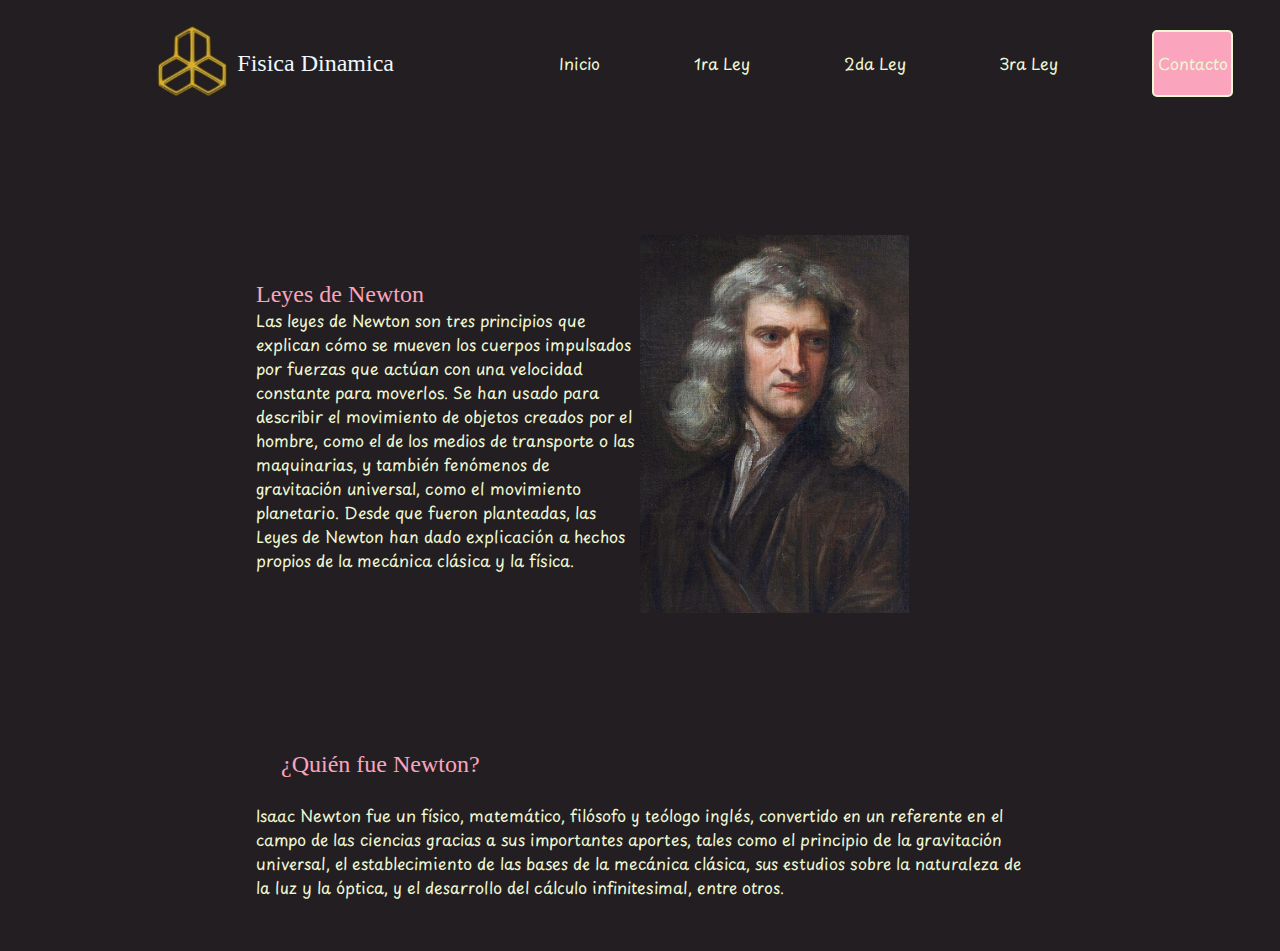
<file: index.html>
<!DOCTYPE html>
<html lang="en">
<head>
    <meta charset="UTF-8">
    <meta name="viewport" content="width=device-width, initial-scale=1.0">
    <link rel="stylesheet" href="./Css/index.css">
    <link rel="shortcut icon" href="./Multimedia/Icon.svg" type="image/x-icon">

    <link rel="preconnect" href="https://fonts.googleapis.com">
    <link rel="preconnect" href="https://fonts.gstatic.com" crossorigin>
    <link href="https://fonts.googleapis.com/css2?family=Indie+Flower&family=Noto+Serif:wght@500&family=Playpen+Sans&display=swap" rel="stylesheet">

    <title>Inicio</title>
</head>
<body>
    <nav>
        <div class="icono">
            <img src="./Multimedia/Icon.png" alt="">
            <h6>Fisica Dinamica</h6>
        </div>
        <div class="mapa">
            <a href="/index.html">Inicio</a>
            <a href="./html/1ley.html">1ra Ley</a>
            <a href="./html/2ley.html">2da Ley</a>
            <a href="./html/3Ley.html">3ra Ley</a>
            <a href="#" class="botton">Contacto</a>
        </div>
    </nav>
    <section>
        <div>
            <h1>Leyes de Newton</h1>
            <p>Las leyes de Newton son tres principios que explican cómo se mueven los cuerpos impulsados por fuerzas que actúan con una velocidad constante para moverlos. Se han usado para describir el movimiento de objetos creados por el hombre, como el de los medios de transporte o las maquinarias, y también fenómenos de gravitación universal, como el movimiento planetario. Desde que fueron planteadas, las Leyes de Newton han dado explicación a hechos propios de la mecánica clásica y la física.</p>
        </div>
        <div><img src="/Multimedia/Newton.jpg" alt=""></div>
    </section>
    <article>
        <h1>¿Quién fue Newton?</h1>
        <p>Isaac Newton fue un físico, matemático, filósofo y teólogo inglés, convertido en un referente en el campo de las ciencias gracias a sus importantes aportes, tales como el principio de la gravitación universal, el establecimiento de las bases de la mecánica clásica, sus estudios sobre la naturaleza de la luz y la óptica, y el desarrollo del cálculo infinitesimal, entre otros.</p>
    </article>
</body>
</html>
</file>
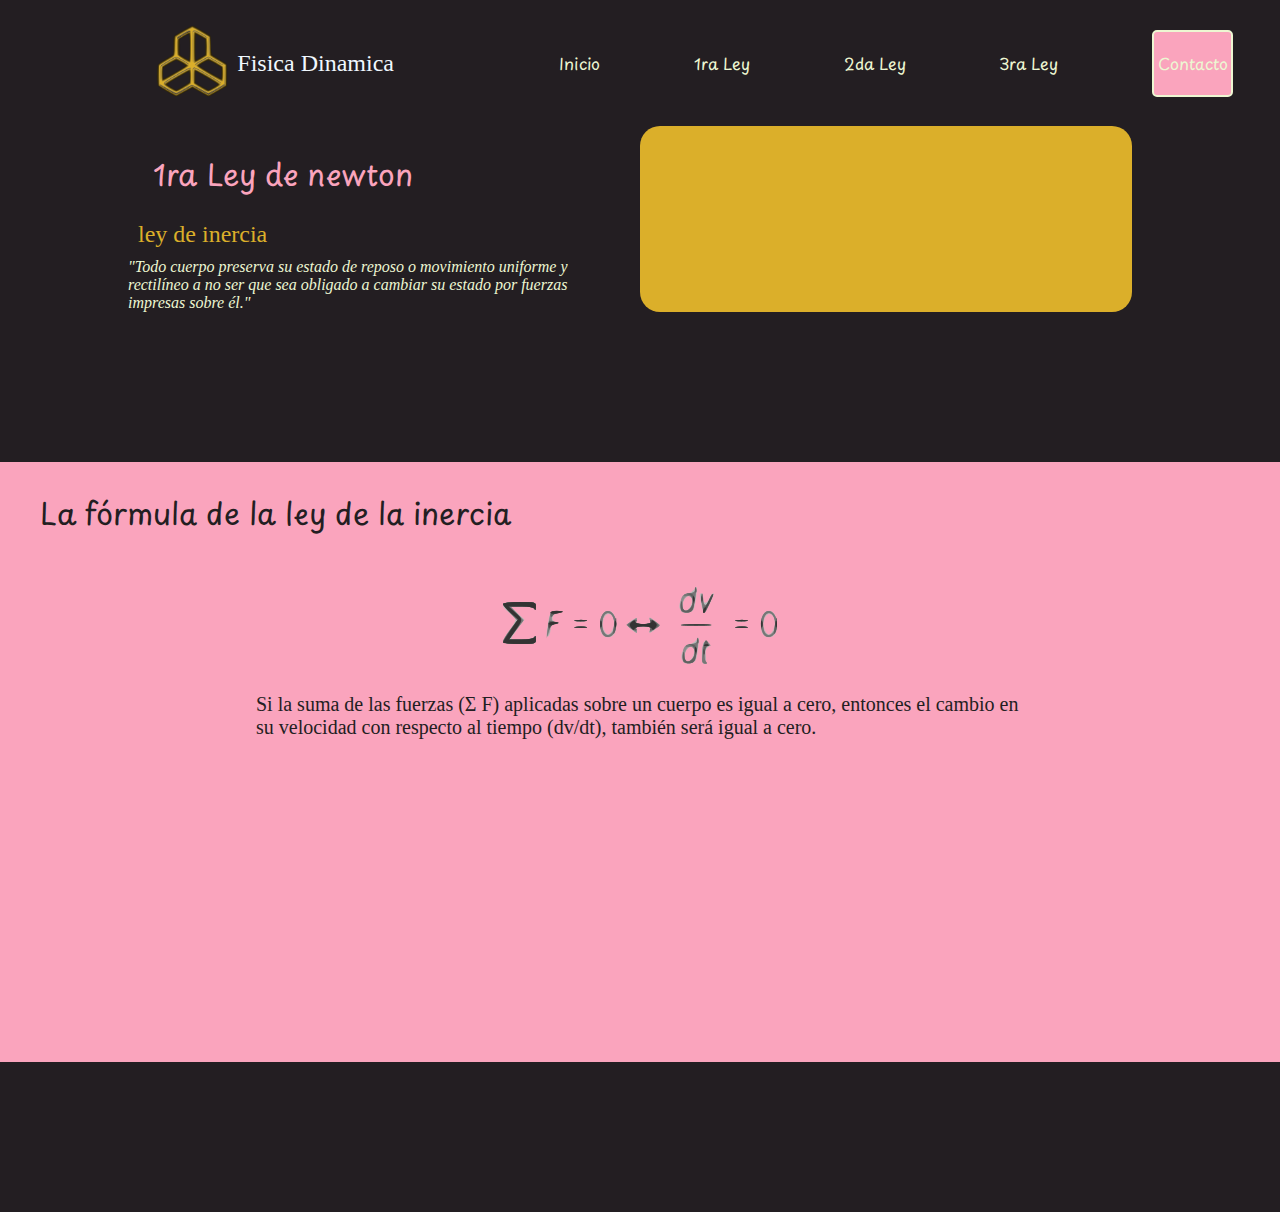
<file: html/1ley.html>
<!DOCTYPE html>
<html lang="en">
<head>
    <meta charset="UTF-8">
    <meta name="viewport" content="width=device-width, initial-scale=1.0">
    <link rel="stylesheet" href="../Css/1ley.css">
    <link rel="shortcut icon" href="../Multimedia/Icon.png" type="image/x-icon">

    <link rel="preconnect" href="https://fonts.googleapis.com">
    <link rel="preconnect" href="https://fonts.gstatic.com" crossorigin>
    <link href="https://fonts.googleapis.com/css2?family=Indie+Flower&family=Noto+Serif:wght@500&family=Playpen+Sans&display=swap" rel="stylesheet">

    <title>1ra Ley</title>
</head>
<body>
    <nav>
        <div class="icono">
            <img src="../Multimedia/Icon.png" alt="">
            <h6>Fisica Dinamica</h6>
        </div>
        <div class="mapa">
            <a href="../index.html">Inicio</a>
            <a href="./1ley.html">1ra Ley</a>
            <a href="./2ley.html">2da Ley</a>
            <a href="./3Ley.html">3ra Ley</a>
            <a href="#" class="botton">Contacto</a>
        </div>
    </nav>
    <section>
        <article>
            <h1>1ra Ley de newton</h1>
            <h3>ley de inercia</h3>
            <p>"Todo cuerpo preserva su estado de reposo o movimiento uniforme y rectilíneo a no ser que sea obligado a cambiar su estado por fuerzas impresas sobre él."</p>
        </article>
        <div>
        </div>
    </section>
    <aside>
        <h1>La fórmula de la ley de la inercia</h1>
        <div><img src="../Multimedia/Frm1raley.png" alt=""></div>
        <p>Si la suma de las fuerzas (Σ F) aplicadas sobre un cuerpo es igual a cero, entonces el cambio en su velocidad con respecto al tiempo (dv/dt), también será igual a cero.</p>
    </aside>
</body>
</file>
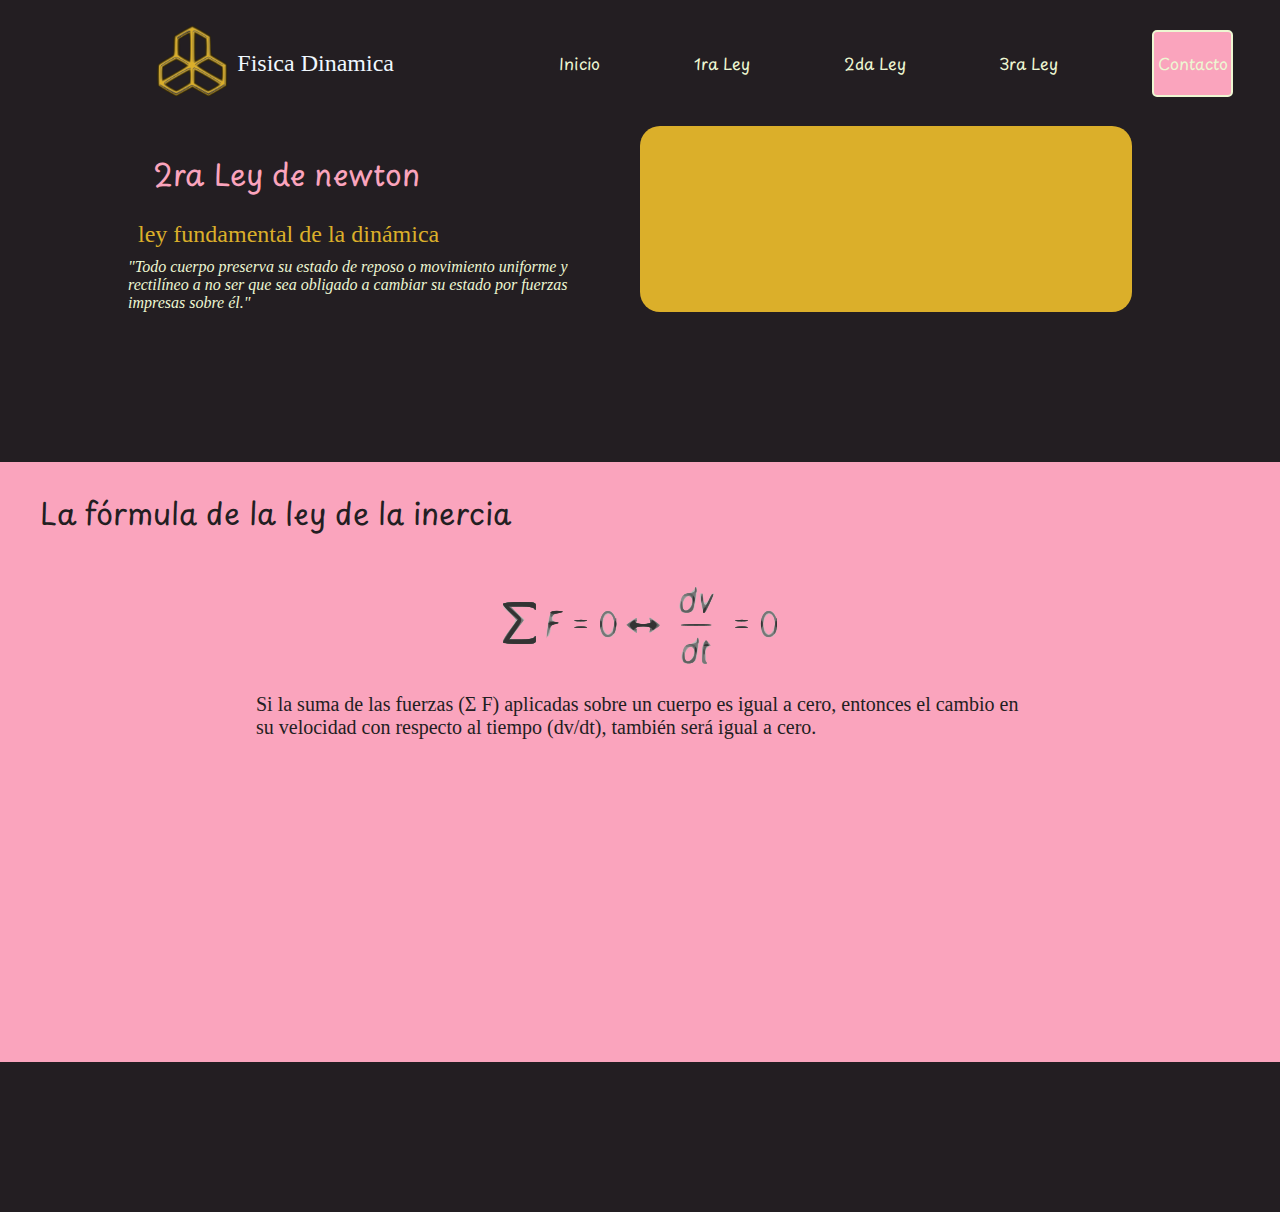
<file: html/2ley.html>
<!DOCTYPE html>
<html lang="en">
<head>
    <meta charset="UTF-8">
    <meta name="viewport" content="width=device-width, initial-scale=1.0">
    <link rel="stylesheet" href="../Css/1ley.css">
    <link rel="shortcut icon" href="../Multimedia/Icon.png" type="image/x-icon">

    <link rel="preconnect" href="https://fonts.googleapis.com">
    <link rel="preconnect" href="https://fonts.gstatic.com" crossorigin>
    <link href="https://fonts.googleapis.com/css2?family=Indie+Flower&family=Noto+Serif:wght@500&family=Playpen+Sans&display=swap" rel="stylesheet">

    <title>1ra Ley</title>
</head>
<body>
    <nav>
        <div class="icono">
            <img src="../Multimedia/Icon.png" alt="">
            <h6>Fisica Dinamica</h6>
        </div>
        <div class="mapa">
            <a href="../index.html">Inicio</a>
            <a href="./1ley.html">1ra Ley</a>
            <a href="./2ley.html">2da Ley</a>
            <a href="./3Ley.html">3ra Ley</a>
            <a href="#" class="botton">Contacto</a>
        </div>
    </nav>
    <section>
        <article>
            <h1>2ra Ley de newton</h1>
            <h3>ley fundamental de la dinámica</h3>
            <p>"Todo cuerpo preserva su estado de reposo o movimiento uniforme y rectilíneo a no ser que sea obligado a cambiar su estado por fuerzas impresas sobre él."</p>
        </article>
        <div>
        </div>
    </section>
    <aside>
        <h1>La fórmula de la ley de la inercia</h1>
        <div><img src="../Multimedia/Frm1raley.png" alt=""></div>
        <p>Si la suma de las fuerzas (Σ F) aplicadas sobre un cuerpo es igual a cero, entonces el cambio en su velocidad con respecto al tiempo (dv/dt), también será igual a cero.</p>
    </aside>
</body>
</file>
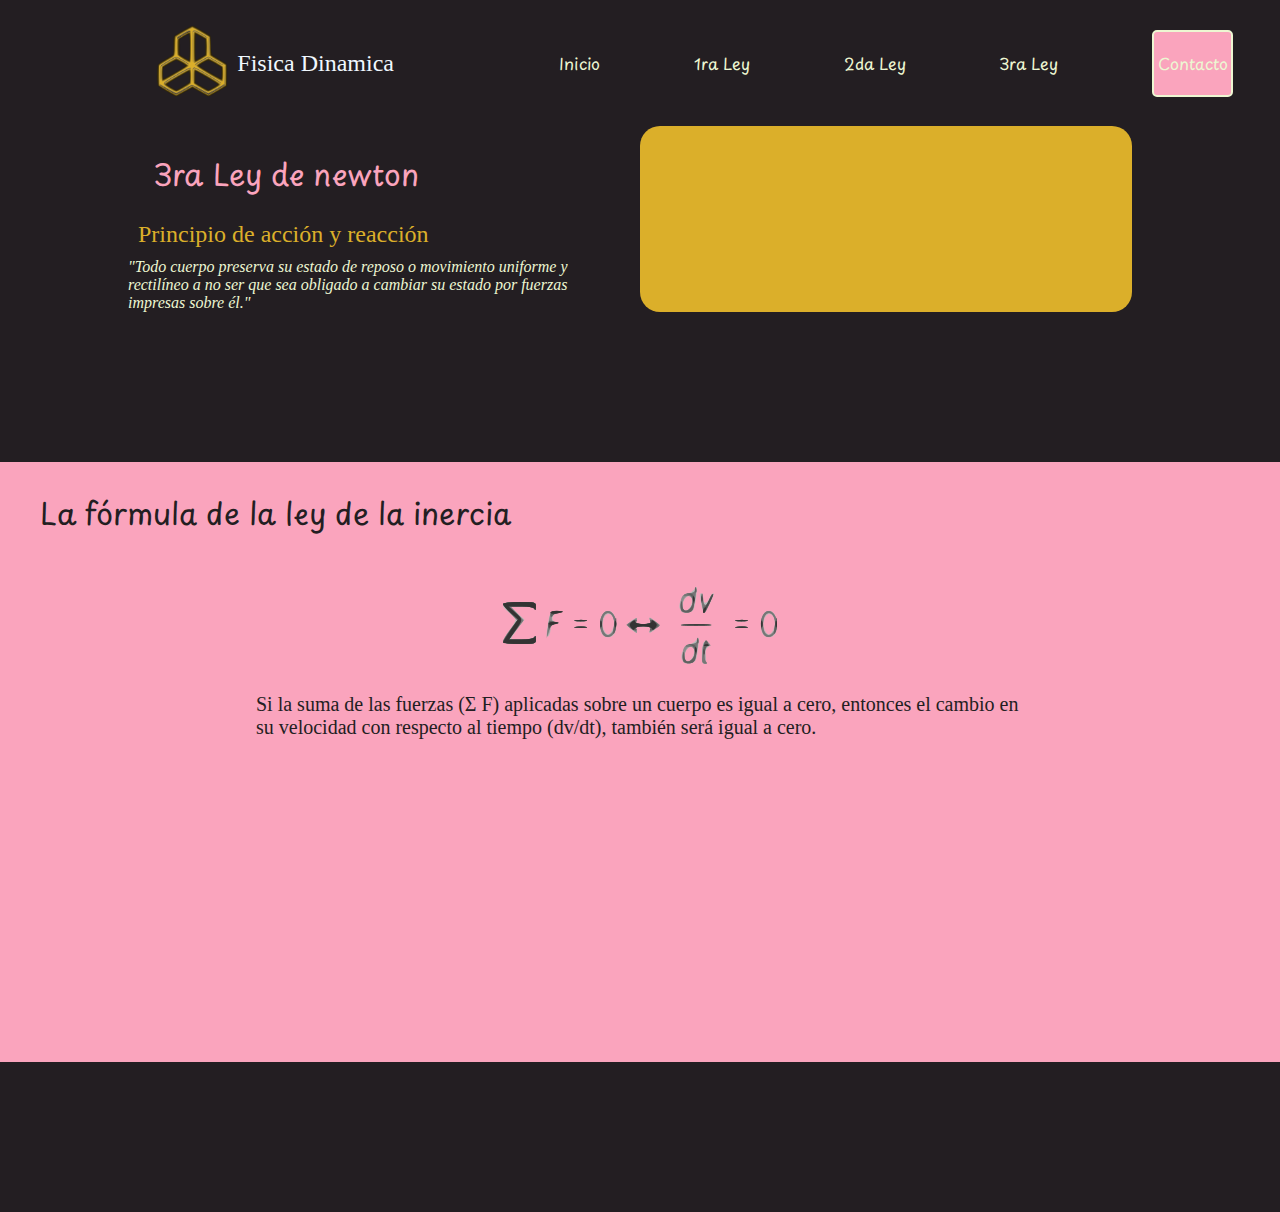
<file: html/3Ley.html>
<!DOCTYPE html>
<html lang="en">
<head>
    <meta charset="UTF-8">
    <meta name="viewport" content="width=device-width, initial-scale=1.0">
    <link rel="stylesheet" href="../Css/1ley.css">
    <link rel="shortcut icon" href="../Multimedia/Icon.png" type="image/x-icon">

    <link rel="preconnect" href="https://fonts.googleapis.com">
    <link rel="preconnect" href="https://fonts.gstatic.com" crossorigin>
    <link href="https://fonts.googleapis.com/css2?family=Indie+Flower&family=Noto+Serif:wght@500&family=Playpen+Sans&display=swap" rel="stylesheet">

    <title>3ra Ley</title>
</head>
<body>
    <nav>
        <div class="icono">
            <img src="../Multimedia/Icon.png" alt="">
            <h6>Fisica Dinamica</h6>
        </div>
        <div class="mapa">
            <a href="../index.html">Inicio</a>
            <a href="./1ley.html">1ra Ley</a>
            <a href="./2ley.html">2da Ley</a>
            <a href="./3Ley.html">3ra Ley</a>
            <a href="#" class="botton">Contacto</a>
        </div>
    </nav>
    <section>
        <article>
            <h1>3ra Ley de newton</h1>
            <h3>Principio de acción y reacción</h3>
            <p>"Todo cuerpo preserva su estado de reposo o movimiento uniforme y rectilíneo a no ser que sea obligado a cambiar su estado por fuerzas impresas sobre él."</p>
        </article>
        <div>
        </div>
    </section>
    <aside>
        <h1>La fórmula de la ley de la inercia</h1>
        <div><img src="../Multimedia/Frm1raley.png" alt=""></div>
        <p>Si la suma de las fuerzas (Σ F) aplicadas sobre un cuerpo es igual a cero, entonces el cambio en su velocidad con respecto al tiempo (dv/dt), también será igual a cero.</p>
    </aside>
</body>
</file>
<file: Css/index.css>
*{margin:0;padding:0}body{background-color:#231e22}body nav{display:flex;width:100%;height:126px}body nav .icono{display:flex;width:40%;justify-content:center;align-items:center}body nav .icono img{height:80px;margin:0px 0% 0px 5%}body nav .icono h6{display:flex;align-items:center;text-align:right;font:24px "font-family: 'Noto Serif', serif";color:#f0f8ff}body nav .mapa{display:flex;width:60%;justify-content:space-around;align-items:center}body nav .mapa a{text-decoration:none;font:16px "Playpen Sans",cursive;color:#edf7d2}body nav .mapa .botton{display:flex;background-color:#faa4bd;width:10%;height:50%;align-items:center;justify-content:center;border-radius:5px;border:2px solid #edf7d2}body nav .mapa .botton:hover{border:2px solid #faa4bd;background-color:#edf7d2;transition:.4s;color:#faa4bd}body section{margin:auto;width:60%;height:600PX;display:flex;justify-content:center}body section div{width:50%;margin:auto}body section div h1{font:24px "font-family: 'Noto Serif', serif";color:#faa4bd}body section div p{font:16px "Playpen Sans",cursive;color:#edf7d2}body section div img{width:70%;text-align:center}body article{margin:auto;width:60%;height:200PX}body article h1{font:24px "font-family: 'Noto Serif', serif";color:#faa4bd;margin:25px}body article p{font:16px "Playpen Sans",cursive;color:#edf7d2}
</file>
<file: Css/1ley.css>
*{margin:0;padding:0}body{background-color:#231e22}body nav{display:flex;width:100%;height:126px}body nav .icono{display:flex;width:40%;justify-content:center;align-items:center}body nav .icono img{height:80px;margin:0px 0% 0px 5%}body nav .icono h6{display:flex;align-items:center;text-align:right;font:24px "font-family: 'Noto Serif', serif";color:#f0f8ff}body nav .mapa{display:flex;width:60%;justify-content:space-around;align-items:center}body nav .mapa a{text-decoration:none;font:16px "Playpen Sans",cursive;color:#edf7d2}body nav .mapa .botton{display:flex;background-color:#faa4bd;width:10%;height:50%;align-items:center;justify-content:center;border-radius:5px;border:2px solid #edf7d2}body nav .mapa .botton:hover{border:2px solid #faa4bd;background-color:#edf7d2;transition:.4s;color:#faa4bd}body section{width:80%;margin:auto;display:flex;justify-content:center}body section article{width:50%}body section article h1{font:16px "Playpen Sans",cursive;font-size:30px;color:#faa4bd;margin:25px}body section article h3{font:24px "font-family: 'Noto Serif', serif";color:#dbaf2a;margin:10px}body section article p{font:16px "font-family: 'Indie Flower', cursive";color:#edf7d2;font-style:oblique}body section div{width:50%;background-color:#dbaf2a;border-radius:20px;margin:0px 20px}body aside{width:100%;height:600px;margin:150px 0px;background-color:#faa4bd}body aside h1{font:16px "Playpen Sans",cursive;font-size:30px;color:#231e22;height:100px;margin:40px 40px 20px 40px;display:flex;align-items:center}body aside div{text-align:center;margin:25px}body aside p{width:60%;margin:auto;font:16px "font-family: 'Indie Flower', cursive";color:#231e22;font-size:20px}
</file>
